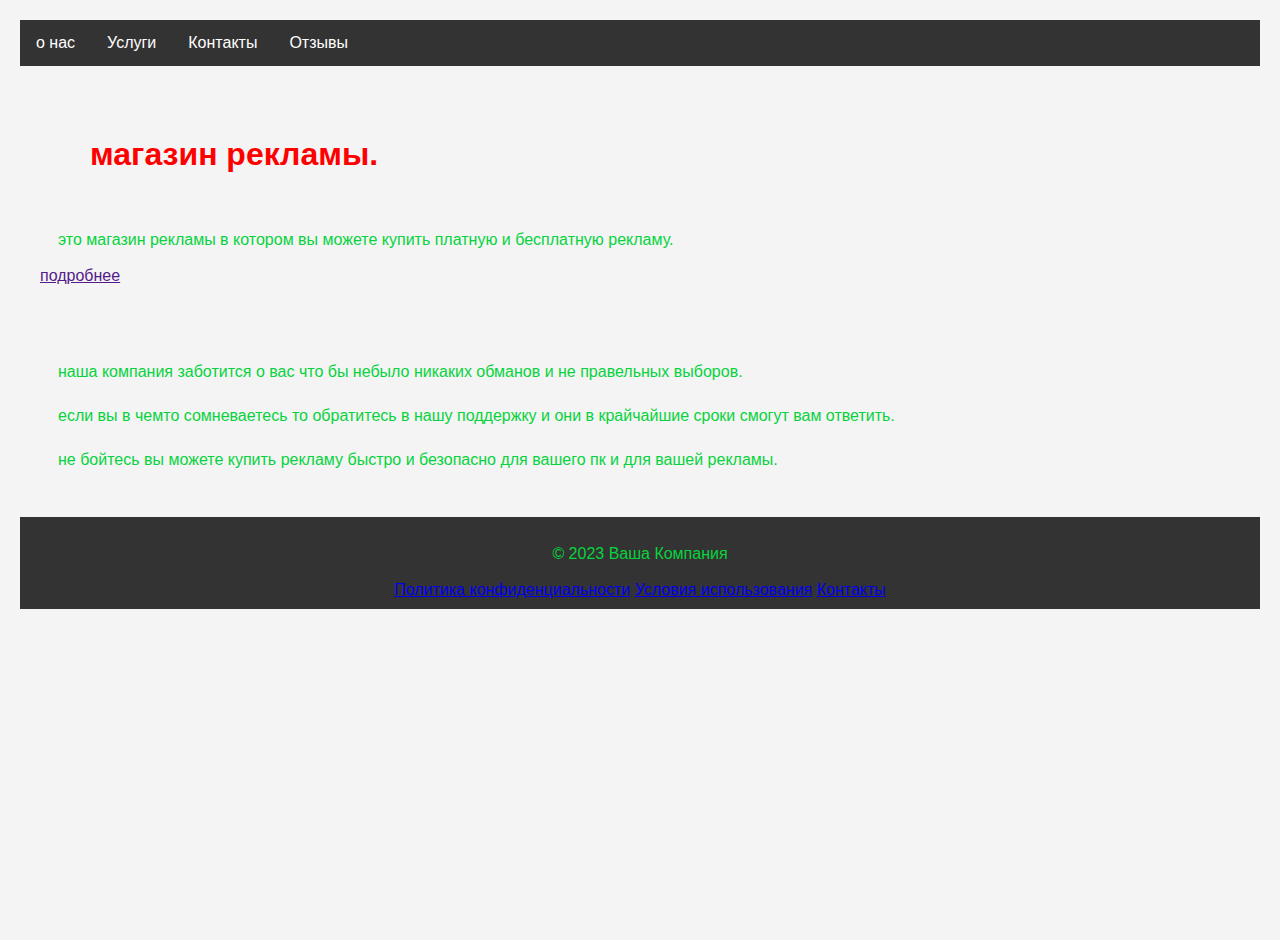
<file: index.html>
<!DOCTYPE html>
<html lang="en">
<head>
    <meta charset="UTF-8">
    <meta name="viewport" content="width=device-width, initial-scale=1.0">
    <title>Document</title>
</head>
<link rel="stylesheet" href="css/css.css">
<html lang="ru">
<head>
    <meta charset="UTF-8">
    <meta name="viewport" content="width=device-width, initial-scale=1.0">
    <title>Меню</title>
    <style>
        body {
            font-family: Arial, sans-serif;
        }
        .navbar {
            overflow: hidden;
            background-color: #333;
        }
        .navbar a {
            float: left;
            display: block;
            color: white;
            text-align: center;
            padding: 14px 16px;
            text-decoration: none;
        }
        .navbar a:hover {
            background-color: #ddd;
            color: black;
        }
    </style>
</head>
<div class="navbar">
    <a href="index.html">о нас</a>
    <a href="услуги.html">Услуги</a>
    <a href="контакты.html">Контакты</a>
    <a href="отзывы.html">Отзывы</a>
</div>
<body>
    <main>
        <section>
            <h1>магазин рекламы.</h1>
            <p>это магазин рекламы в котором вы можете купить платную и бесплатную рекламу.</p>
            <a href="">подробнее</a>
        </section>
    </main>
    <main>
        <section>
           <p>наша компания заботится о вас что бы небыло никаких обманов и не правельных выборов.</p> 
            <p>если вы в чемто сомневаетесь то обратитесь в нашу поддержку и они в крайчайшие сроки смогут вам ответить.</p>
            <p>не бойтесь вы можете купить рекламу быстро и безопасно для вашего пк и для вашей рекламы.</p>
        </section>
    </main>
    <footer>
        <p>&copy; 2023 Ваша Компания</p>
        <a href="#">Политика конфиденциальности</a>
        <a href="#">Условия использования</a>
        <a href="#">Контакты</a>
    </footer>
        <meta charset="UTF-8">
        <meta name="viewport" content="width=device-width, initial-scale=1.0">
    
    </head>

</body>
</html>
</file>
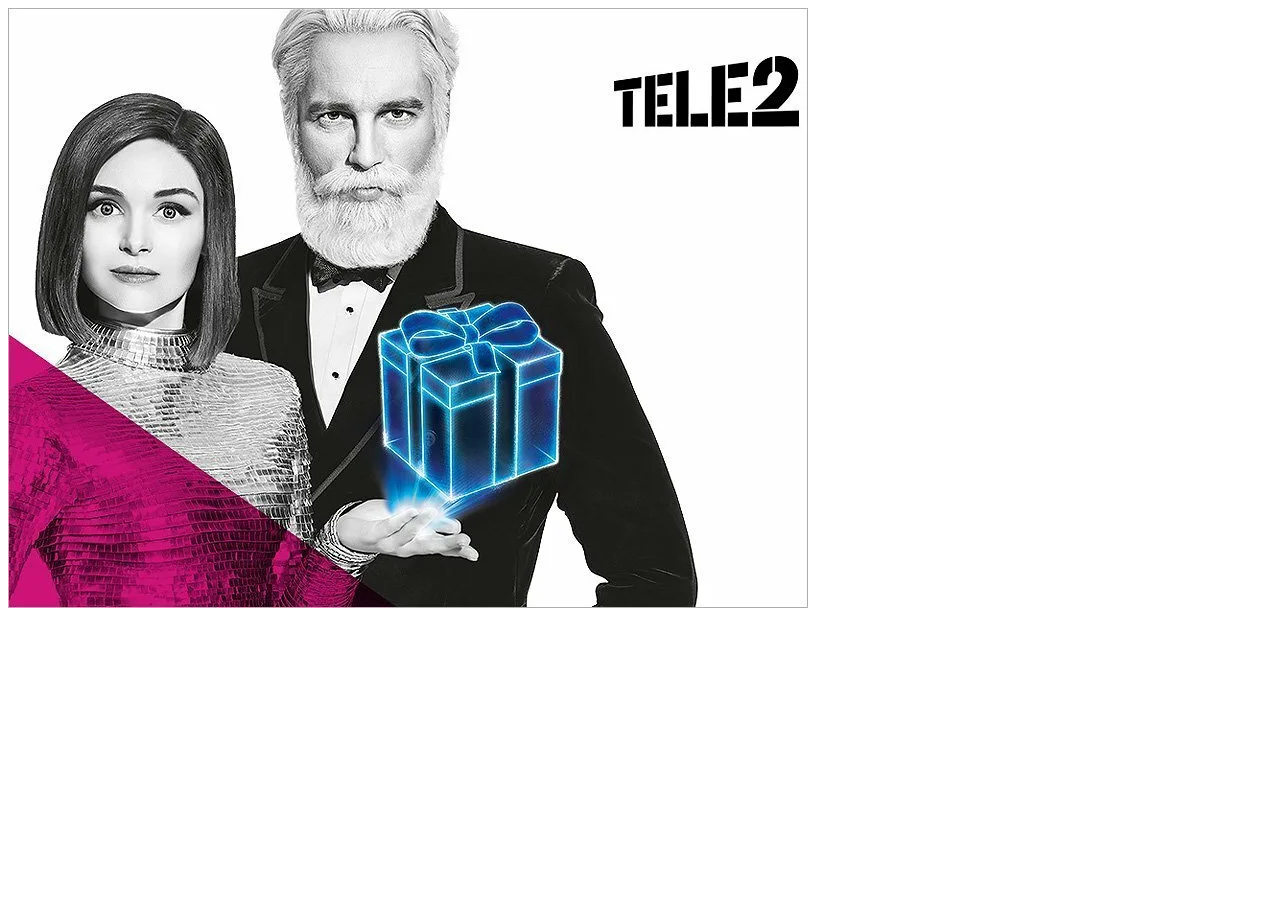
<file: блок1.html>
<!DOCTYPE html>
<html lang="en">
<head>
    <meta charset="UTF-8">
    <meta name="viewport" content="width=device-width, initial-scale=1.0">
    <title>Document</title>
</head>
<body>
    <img src="i.webp" alt="реклама т2">
</body>
</html>
</file>
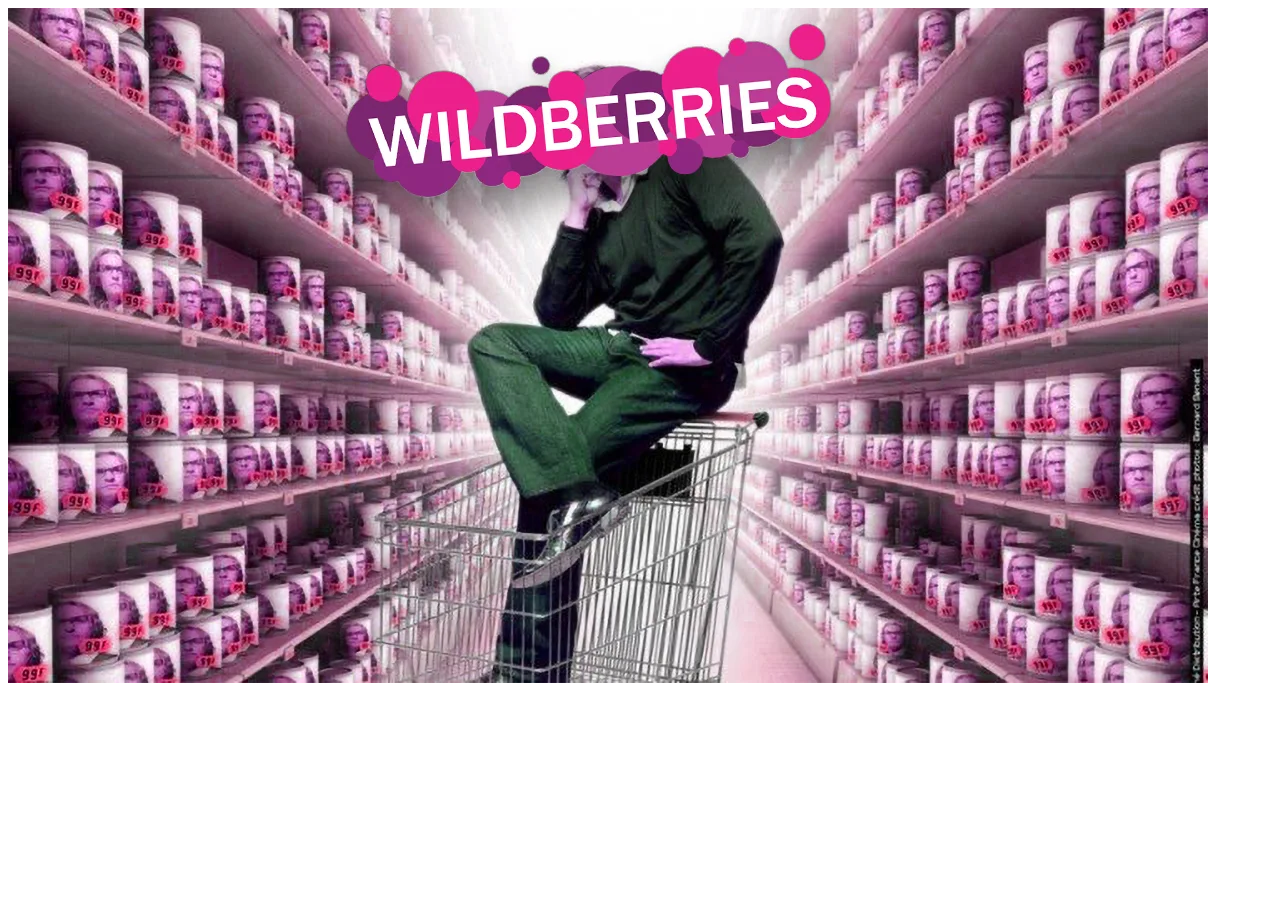
<file: блок2.html>
<!DOCTYPE html>
<html lang="en">
<head>
    <meta charset="UTF-8">
    <meta name="viewport" content="width=device-width, initial-scale=1.0">
    <title>Document</title>
</head>
<body>
    <img src="вб.webp" alt="реклама вб">
</body>
</html>
</file>
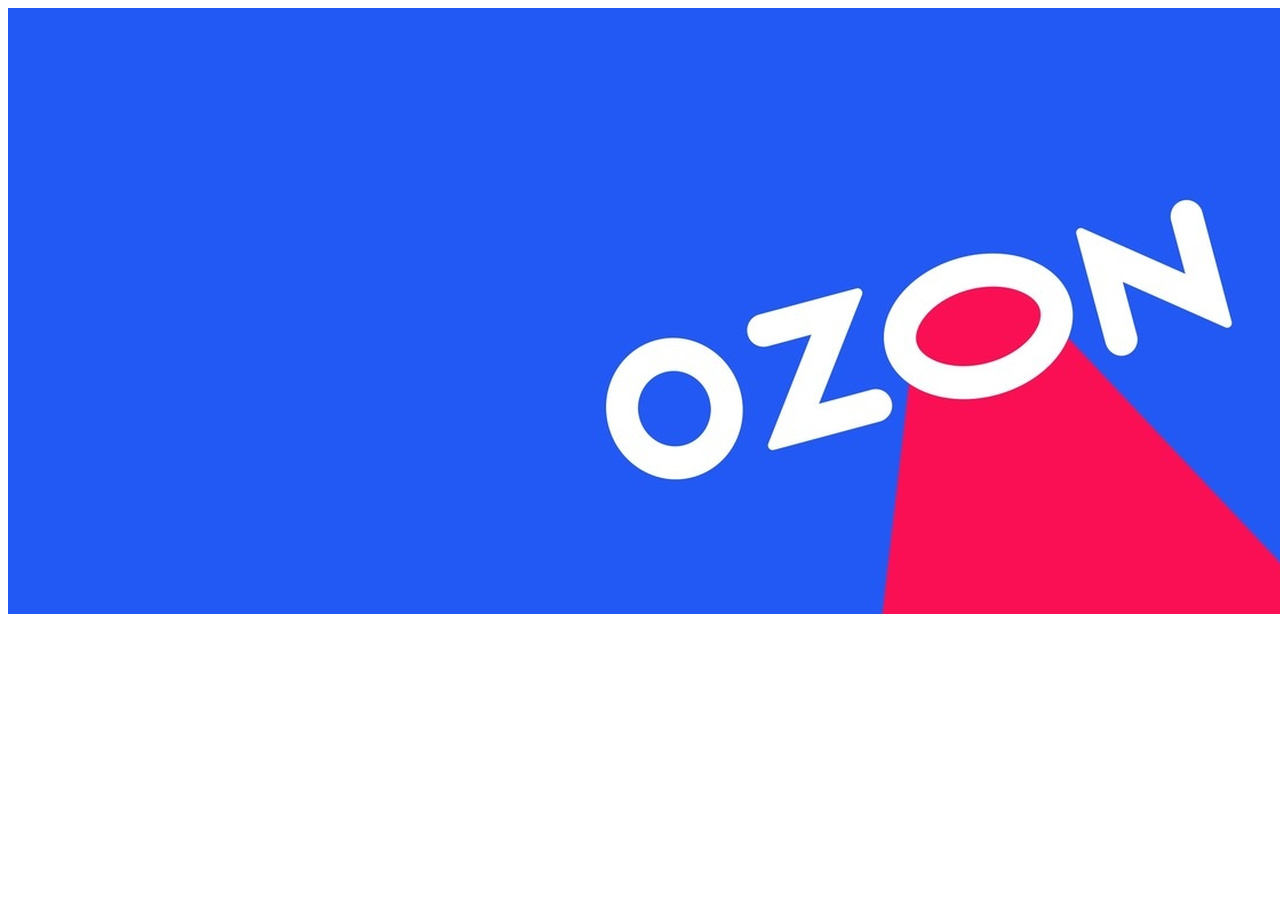
<file: блок3.html>
<!DOCTYPE html>
<html lang="en">
<head>
    <meta charset="UTF-8">
    <meta name="viewport" content="width=device-width, initial-scale=1.0">
    <title>Document</title>
</head>
<body>
    <img src="пп.jpg" alt="реклама озон">
</body>
</html>
</file>
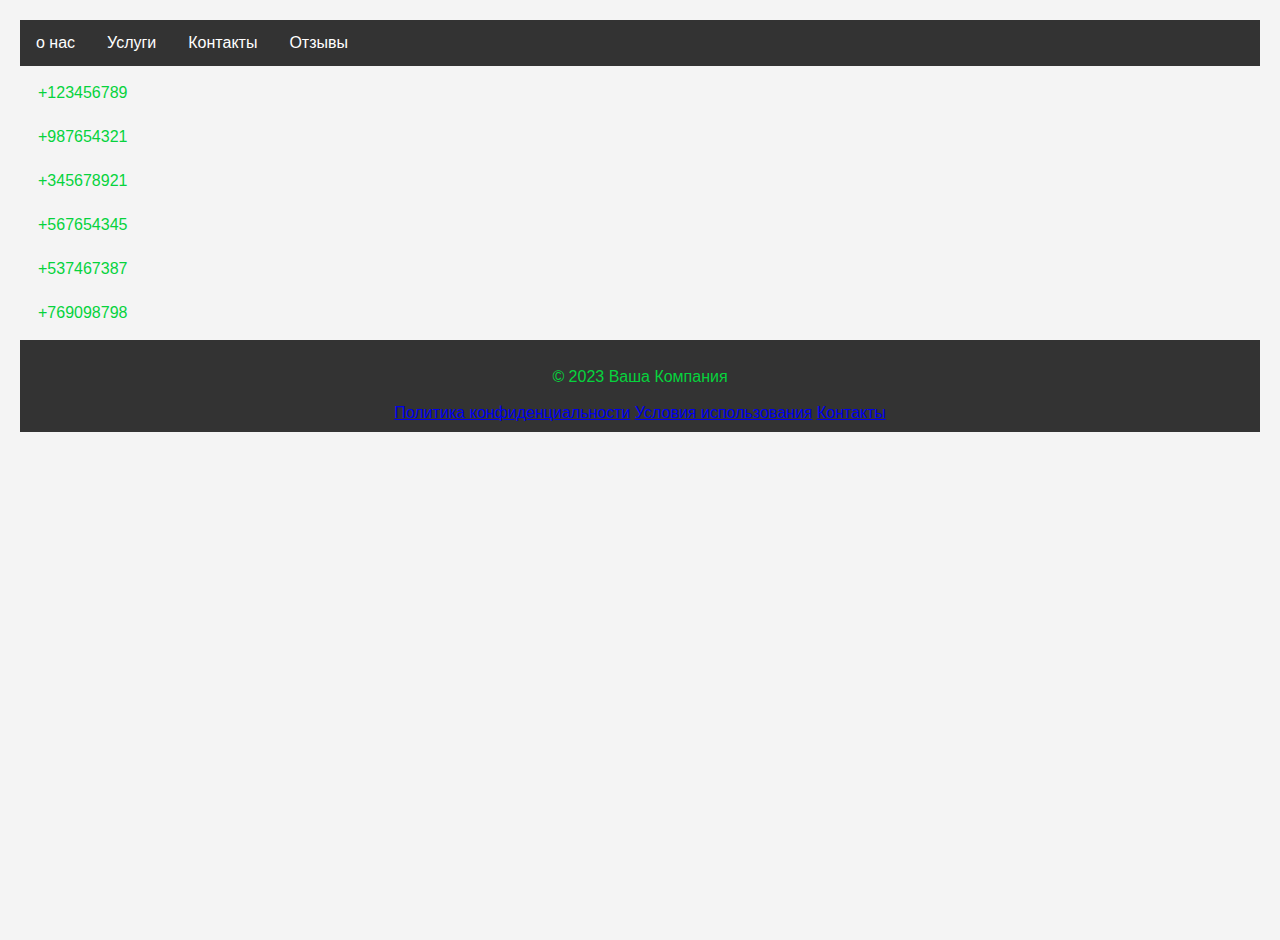
<file: контакты.html>
<!DOCTYPE html>
<html lang="en">
<head>
    <meta charset="UTF-8">
    <meta name="viewport" content="width=device-width, initial-scale=1.0">
    <title>Document</title>
</head>
<link rel="stylesheet" href="css/css.css">
<html lang="ru">
<head>
    <meta charset="UTF-8">
    <meta name="viewport" content="width=device-width, initial-scale=1.0">
    <title>Меню</title>
    <style>
        body {
            font-family: Arial, sans-serif;
        }
        .navbar {
            overflow: hidden;
            background-color: #333;
        }
        .navbar a {
            float: left;
            display: block;
            color: white;
            text-align: center;
            padding: 14px 16px;
            text-decoration: none;
        }
        .navbar a:hover {
            background-color: #ddd;
            color: black;
        }
    </style>
</head>
<div class="navbar">
    <a href="index.html">о нас</a>
    <a href="услуги.html">Услуги</a>
    <a href="контакты.html">Контакты</a>
    <a href="отзывы.html">Отзывы</a>
</div>
<p>+123456789</p>
<p>+987654321</p>
<p>+345678921</p>
<p>+567654345</p>
<p>+537467387</p>
<p>+769098798</p>

<footer>
    <p>&copy; 2023 Ваша Компания</p>
    <a href="#">Политика конфиденциальности</a>
    <a href="#">Условия использования</a>
    <a href="#">Контакты</a>
</footer>
    <meta charset="UTF-8">
    <meta name="viewport" content="width=device-width, initial-scale=1.0">

</head>
</file>
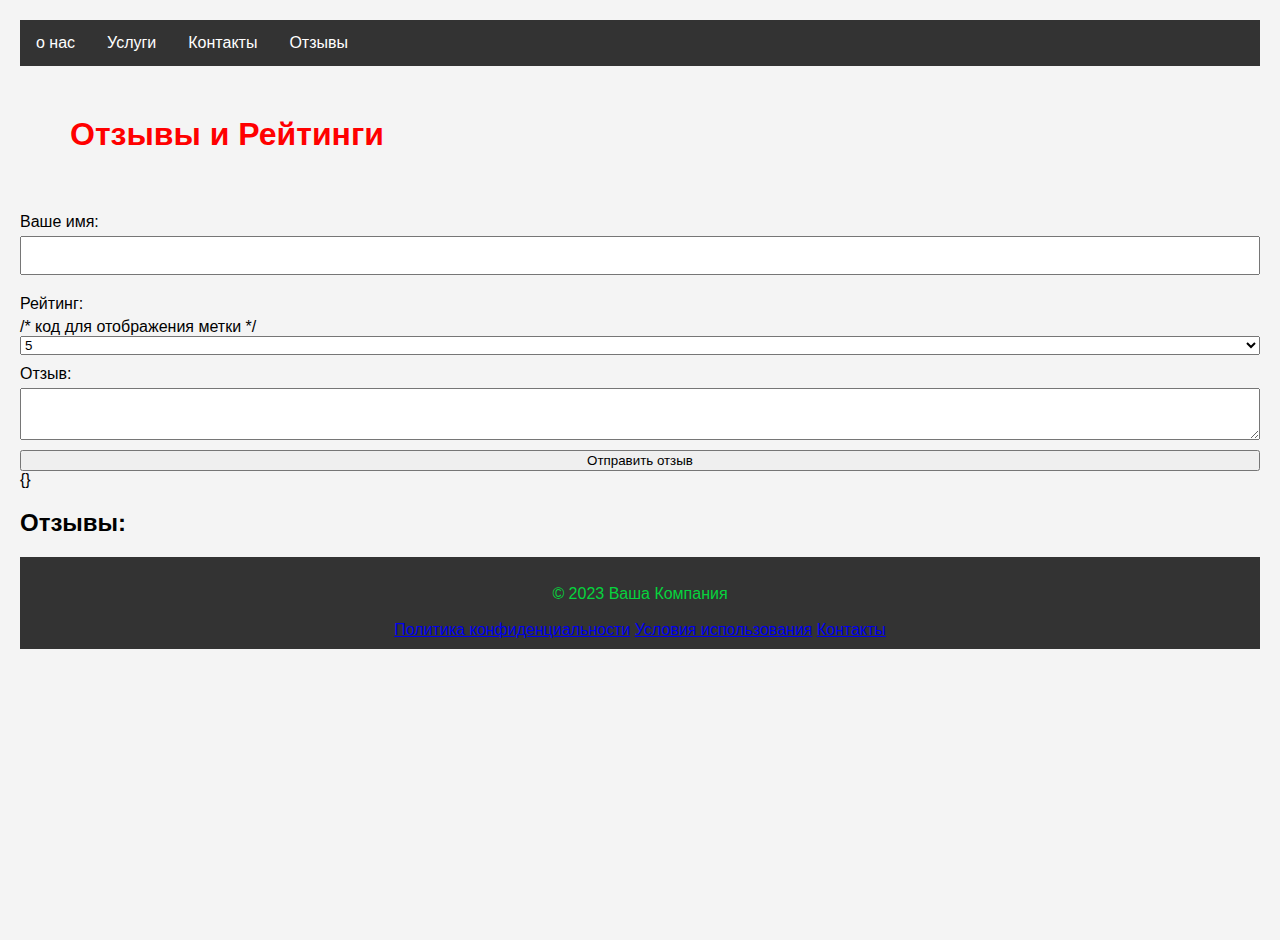
<file: отзывы.html>
<!DOCTYPE html>
<html lang="en">
<head>
    <meta charset="UTF-8">
    <meta name="viewport" content="width=device-width, initial-scale=1.0">
    <title>Document</title>
</head>
<body>
    <link rel="stylesheet" href="css/css.css">
    <html lang="ru">
<head>
    <meta charset="UTF-8">
    <meta name="viewport" content="width=device-width, initial-scale=1.0">
    <title>Меню</title>
    <style>
        body {
            font-family: Arial, sans-serif;
        }
        .navbar {
            overflow: hidden;
            background-color: #333;
        }
        .navbar a {
            float: left;
            display: block;
            color: white;
            text-align: center;
            padding: 14px 16px;
            text-decoration: none;
        }
        .navbar a:hover {      /* позволяет изменять внешний вид пункта меню при наведении на него курсора мыши */
            background-color: #ddd;
            color: black;
        }
    </style>
</head><div class="navbar">
    <a href="index.html">о нас</a>
    <a href="услуги.html">Услуги</a>
    <a href="контакты.html">Контакты</a>
    <a href="отзывы.html">Отзывы</a>
</div>
    
        <div class="container">
            <h1>Отзывы и Рейтинги</h1>
            <form id="reviewForm">
                <label for="name">Ваше имя:</label>
                <input type="text" id="name" required>
    
                <label for="rating">Рейтинг:</label> /* код для отображения метки */
                <select id="rating" required>
                    <option value="5">5</option>
                    <option value="4">4</option>
                    <option value="3">3</option>
                    <option value="2">2</option>
                    <option value="1">1</option>   /* используется для указания вариантов ответа */                     
                </select>
    
                <label for="review">Отзыв:</label>
                <textarea id="review" required></textarea>
    
                <button type="submit">Отправить отзыв</button>
            </form>
    
            <div id="reviews">{}
                <h2>Отзывы:</h2>
                <ul id="reviewList"></ul>
            </div>
        </div>
    
        <script> /* связывает html документ */
            document.getElementById('reviewForm').addEventListener('submit', function(event) {
                event.preventDefault();
    
                const name = document.getElementById('name').value;
                const rating = document.getElementById('rating').value;
                const review = document.getElementById('review').value;
    
                const reviewList = document.getElementById('reviewList');
                const listItem = document.createElement('li');
                listItem.innerHTML = `<strong>${name}</strong> (${rating} звёзд): <p>${review}</p>`;
                reviewList.appendChild(listItem);
    
                
                this.reset();
            })
        </script>
        <footer>
            <p>&copy; 2023 Ваша Компания</p>
            <a href="#">Политика конфиденциальности</a>
            <a href="#">Условия использования</a>
            <a href="#">Контакты</a>
        </footer>
            <meta charset="UTF-8">
            <meta name="viewport" content="width=device-width, initial-scale=1.0">
        
        </head>
    </body>
</head>
</body>
</html>
</file>
<file: css/css.css>
header{
    background-color: #4CAF50; 
    padding: 20px; 
    text-align: center;
    color: white; 
    font-size: 24px; 
    box-shadow: 0 2px 5px rgba(0, 0, 0, 0.2); 
}

header h1 {
    margin: 0; 
}

header nav {
    margin-top: 10px; 
}

header nav a {
    color: white; 
    text-decoration: none; 
    margin: 0 15px; 
    transition: color 0.3s;
}

header nav a:hover {
    color: #FFD700; 
}
h1 {
    color: #ff0000;
    margin: 20px;
    padding: 30px
    }
    p {
        color: #06d33d;
        margin: 10px;
        padding: 8px
    }
    html, body {
        height: 100%;
        margin: 10px;
        padding: 10px;
      }
      
      .content { 
        margin-bottom: 120px; 
      }
      
    
      .content{
        word-wrap: break-word;
        background-color: white;
        min-height: calc(100vh - 100px);
      }
      .catalog {
        display: flex;
        flex-wrap: wrap;
        justify-content: center;
      }
      .set {
      width:300px;
     margin: 20px;
     padding: 30px;
     background-color: lightgray;
     text-align: center;
     border: 2px solid gray;
     transition: transform 0.3s ease-in-out;
      }
      .set:hover {
transform: scale(1.05);
box-shadow: 0 0 15px rgba(0, 0, 0, 0.5);
      }
      .set img {
        max-width: 100%;
        height: auto;
        margin-bottom: 10px;
        border: 2px solid gray;
      }
      set h3 {
        font-size: 20px;
        margin-bottom: 10px;
        color: #333;
      }
      set p {
        margin-bottom: 20px;
        color: #666;
      }
      .btn-nore {
        padding: 10px 20px;
        background-color: aqua;
        color: aliceblue;
        text-decoration: none;
        border-radius: 3px;
        transition: background-color 0.3s ease;
      }
      .btn-nore:hover {
        background-color: rgb(0, 0, 255);
      }
      body {
        font-family: Arial, sans-serif;
        margin: 0;
        padding: 0;
        background-color: #f4f4f4;
    }
    
    header {
        background-color: #4CAF50;
        color: white;
        padding: 20px 0;
        text-align: center;
    }
    
    nav ul {
        list-style-type: none;
        padding: 0;
    }
    
    nav ul li {
        display: inline;
        margin: 0 15px;
    }
    
    nav a {
        color: white;
        text-decoration: none;
    }
    
    .hero {
        background: url('https://via.placeholder.com/1200x400') no-repeat center center/cover;
        color: white;
        padding: 50px 0;
        text-align: center;
    }
    
    main {
        padding: 20px;
    }
    
    section {
        margin-bottom: 20px;
    }
    
    footer {
        text-align: center;
        padding: 10px 0;
        background-color: #333;
        color: white;
    }
    
    form {
        display: flex;
        flex-direction: column;
    }
    
    form label {
        margin: 10px 0 5px;
    }
    
    form input, form textarea {
        padding: 10px;
        margin-bottom: 10px;
    }
    :root {
        --font-family: "SF Pro", sans-serif;
        --second-family: "Instrument Sans", sans-serif;
      }
</file>
